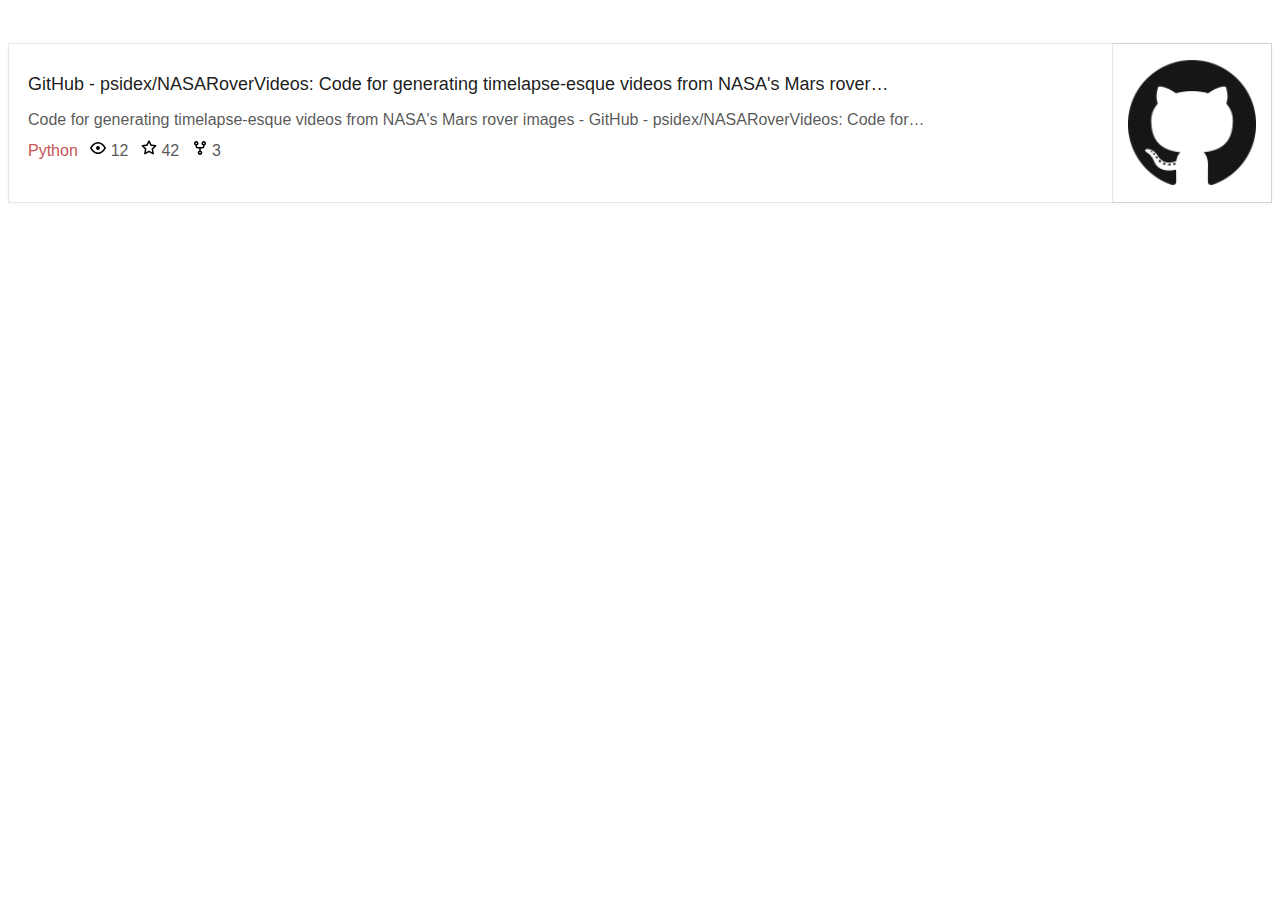
<file: test.html>
<!DOCTYPE html>
<html lang="en">
<head>
    <meta charset="UTF-8">
    <meta http-equiv="X-UA-Compatible" content="IE=edge">
    <meta name="viewport" content="width=device-width, initial-scale=1.0">
    <title>Document</title>

    <style>
        .embed {
            margin-top: 43px;
            font-family: medium-content-sans-serif-font,-apple-system,BlinkMacSystemFont,"Segoe UI",Roboto,Oxygen,Ubuntu,Cantarell,"Open Sans","Helvetica Neue",sans-serif;
            letter-spacing: 0;
            font-weight: 400;
            font-style: normal;
            font-size: 15px;
            position: relative;
            overflow: hidden;
            max-height: 280px;
            box-sizing: border-box;
            color: rgba(0,0,0,.54);
            box-shadow: 0 1px 4px rgb(0 0 0 / 4%), inset 0 0 0 1px rgb(0 0 0 / 9%);
            display: table;
            width: 100%;
            word-break: break-word;
            word-wrap: break-word;
            text-rendering: optimizeLegibility;
            -webkit-font-smoothing: antialiased;
            line-height: 1.4;
            --x-height-multiplier: 0;
            --baseline-multiplier: 0;
            -webkit-text-size-adjust: 100%;
        }

        .embed-link {
            cursor: text;
            background-image: none;
    text-decoration: none;
    -webkit-tap-highlight-color: transparent;
    display: table-cell;
    vertical-align: middle;
    padding: 20px;
    background-color: transparent;
    font-family: medium-content-sans-serif-font,-apple-system,BlinkMacSystemFont,"Segoe UI",Roboto,Oxygen,Ubuntu,Cantarell,"Open Sans","Helvetica Neue",sans-serif;
    letter-spacing: 0;
    font-weight: 400;
    font-style: normal;
    font-size: 15px;
        }

        .embed-strong {
            font-family: medium-content-sans-serif-font,-apple-system,BlinkMacSystemFont,"Segoe UI",Roboto,Oxygen,Ubuntu,Cantarell,"Open Sans","Helvetica Neue",sans-serif;
    letter-spacing: 0;
    font-weight: 400;
    font-style: normal;
    font-size: 18px;
    line-height: 1.3;
    color: rgba(0,0,0,.9);
    display: block;
    margin-bottom: -8px;

        }

        .embed-em {
            font-size: 16px;
    font-style: normal;
    color: rgba(0,0,0,.68);
    display: block;
    margin-top: -1px;
    margin-bottom: 10px;
    max-height: 120px;
    overflow: hidden;

    font-family: medium-content-sans-serif-font,-apple-system,BlinkMacSystemFont,"Segoe UI",Roboto,Oxygen,Ubuntu,Cantarell,"Open Sans","Helvetica Neue",sans-serif;
    letter-spacing: 0;
    font-weight: 400;
        }

        .embed-image {
            display: table-cell;
            vertical-align: middle;
            width: 160px;
            height: 160px;
            background-size: cover;
            background-repeat: no-repeat;
            background-position: center center;
            box-sizing: border-box;
            box-shadow: inset 0 0 0 1px rgb(0 0 0 / 9%);
            -webkit-tap-highlight-color: transparent;
            color: inherit;
            text-decoration: none;
            background-color: transparent;
            font-family: medium-content-sans-serif-font,-apple-system,BlinkMacSystemFont,"Segoe UI",Roboto,Oxygen,Ubuntu,Cantarell,"Open Sans","Helvetica Neue",sans-serif;
            letter-spacing: 0;
            font-weight: 400;
            font-style: normal;
            font-size: 15px;
        }

        .embed-span {
            margin-left: 8px;
        }

        .embed-language {
            color: rgb(199, 85, 85);
        }
    </style>
</head>
<body>

    <div class="embed">
        <a href="https://github.com/psidex/NASARoverVideos"
            class="embed-link"
            title="https://github.com/psidex/NASARoverVideos"
            data-tooltip="https://github.com/psidex/NASARoverVideos"
            data-tooltip-position="bottom" data-tooltip-type="link">
            <strong class="embed-strong">
                GitHub - psidex/NASARoverVideos: Code for generating timelapse-esque videos from NASA's Mars rover…
            </strong>
            <br>
            <em class="embed-em">
                Code for generating timelapse-esque videos from NASA's Mars rover images - GitHub - psidex/NASARoverVideos: Code for…
            </em>
            
            <em class="embed-em">
                <span name="language" class="embed-language">Python</span>

                <span class="embed-span">
                    <svg aria-hidden="true" height="16" viewBox="0 0 16 16" version="1.1" width="16" data-view-component="true">
                        <path fill-rule="evenodd" d="M1.679 7.932c.412-.621 1.242-1.75 2.366-2.717C5.175 4.242 6.527 3.5 8 3.5c1.473 0 2.824.742 3.955 1.715 1.124.967 1.954 2.096 2.366 2.717a.119.119 0 010 .136c-.412.621-1.242 1.75-2.366 2.717C10.825 11.758 9.473 12.5 8 12.5c-1.473 0-2.824-.742-3.955-1.715C2.92 9.818 2.09 8.69 1.679 8.068a.119.119 0 010-.136zM8 2c-1.981 0-3.67.992-4.933 2.078C1.797 5.169.88 6.423.43 7.1a1.619 1.619 0 000 1.798c.45.678 1.367 1.932 2.637 3.024C4.329 13.008 6.019 14 8 14c1.981 0 3.67-.992 4.933-2.078 1.27-1.091 2.187-2.345 2.637-3.023a1.619 1.619 0 000-1.798c-.45-.678-1.367-1.932-2.637-3.023C11.671 2.992 9.981 2 8 2zm0 8a2 2 0 100-4 2 2 0 000 4z"></path>
                    </svg> 12
                </span>
                
                <span class="embed-span">
                    <svg aria-hidden="true" height="16" viewBox="0 0 16 16" version="1.1" width="16" data-view-component="true">
                        <path fill-rule="evenodd" d="M8 .25a.75.75 0 01.673.418l1.882 3.815 4.21.612a.75.75 0 01.416 1.279l-3.046 2.97.719 4.192a.75.75 0 01-1.088.791L8 12.347l-3.766 1.98a.75.75 0 01-1.088-.79l.72-4.194L.818 6.374a.75.75 0 01.416-1.28l4.21-.611L7.327.668A.75.75 0 018 .25zm0 2.445L6.615 5.5a.75.75 0 01-.564.41l-3.097.45 2.24 2.184a.75.75 0 01.216.664l-.528 3.084 2.769-1.456a.75.75 0 01.698 0l2.77 1.456-.53-3.084a.75.75 0 01.216-.664l2.24-2.183-3.096-.45a.75.75 0 01-.564-.41L8 2.694v.001z"></path>
                    </svg> 42
                </span>
                
                <span class="embed-span">
                    <svg aria-hidden="true" height="16" viewBox="0 0 16 16" version="1.1" width="16" data-view-component="true">
                        <path fill-rule="evenodd" d="M5 3.25a.75.75 0 11-1.5 0 .75.75 0 011.5 0zm0 2.122a2.25 2.25 0 10-1.5 0v.878A2.25 2.25 0 005.75 8.5h1.5v2.128a2.251 2.251 0 101.5 0V8.5h1.5a2.25 2.25 0 002.25-2.25v-.878a2.25 2.25 0 10-1.5 0v.878a.75.75 0 01-.75.75h-4.5A.75.75 0 015 6.25v-.878zm3.75 7.378a.75.75 0 11-1.5 0 .75.75 0 011.5 0zm3-8.75a.75.75 0 100-1.5.75.75 0 000 1.5z"></path>
                    </svg> 3
                </span>
            </em>
        </a>
        <a href="https://github.com/psidex/NASARoverVideos" 
            class="embed-image" 
            style="background-size: 80%; background-image: url(static/img/GitHub-Mark-120px-plus_min.png);">
        </a>
    </div>    
    
</body>
</html>
</file>
